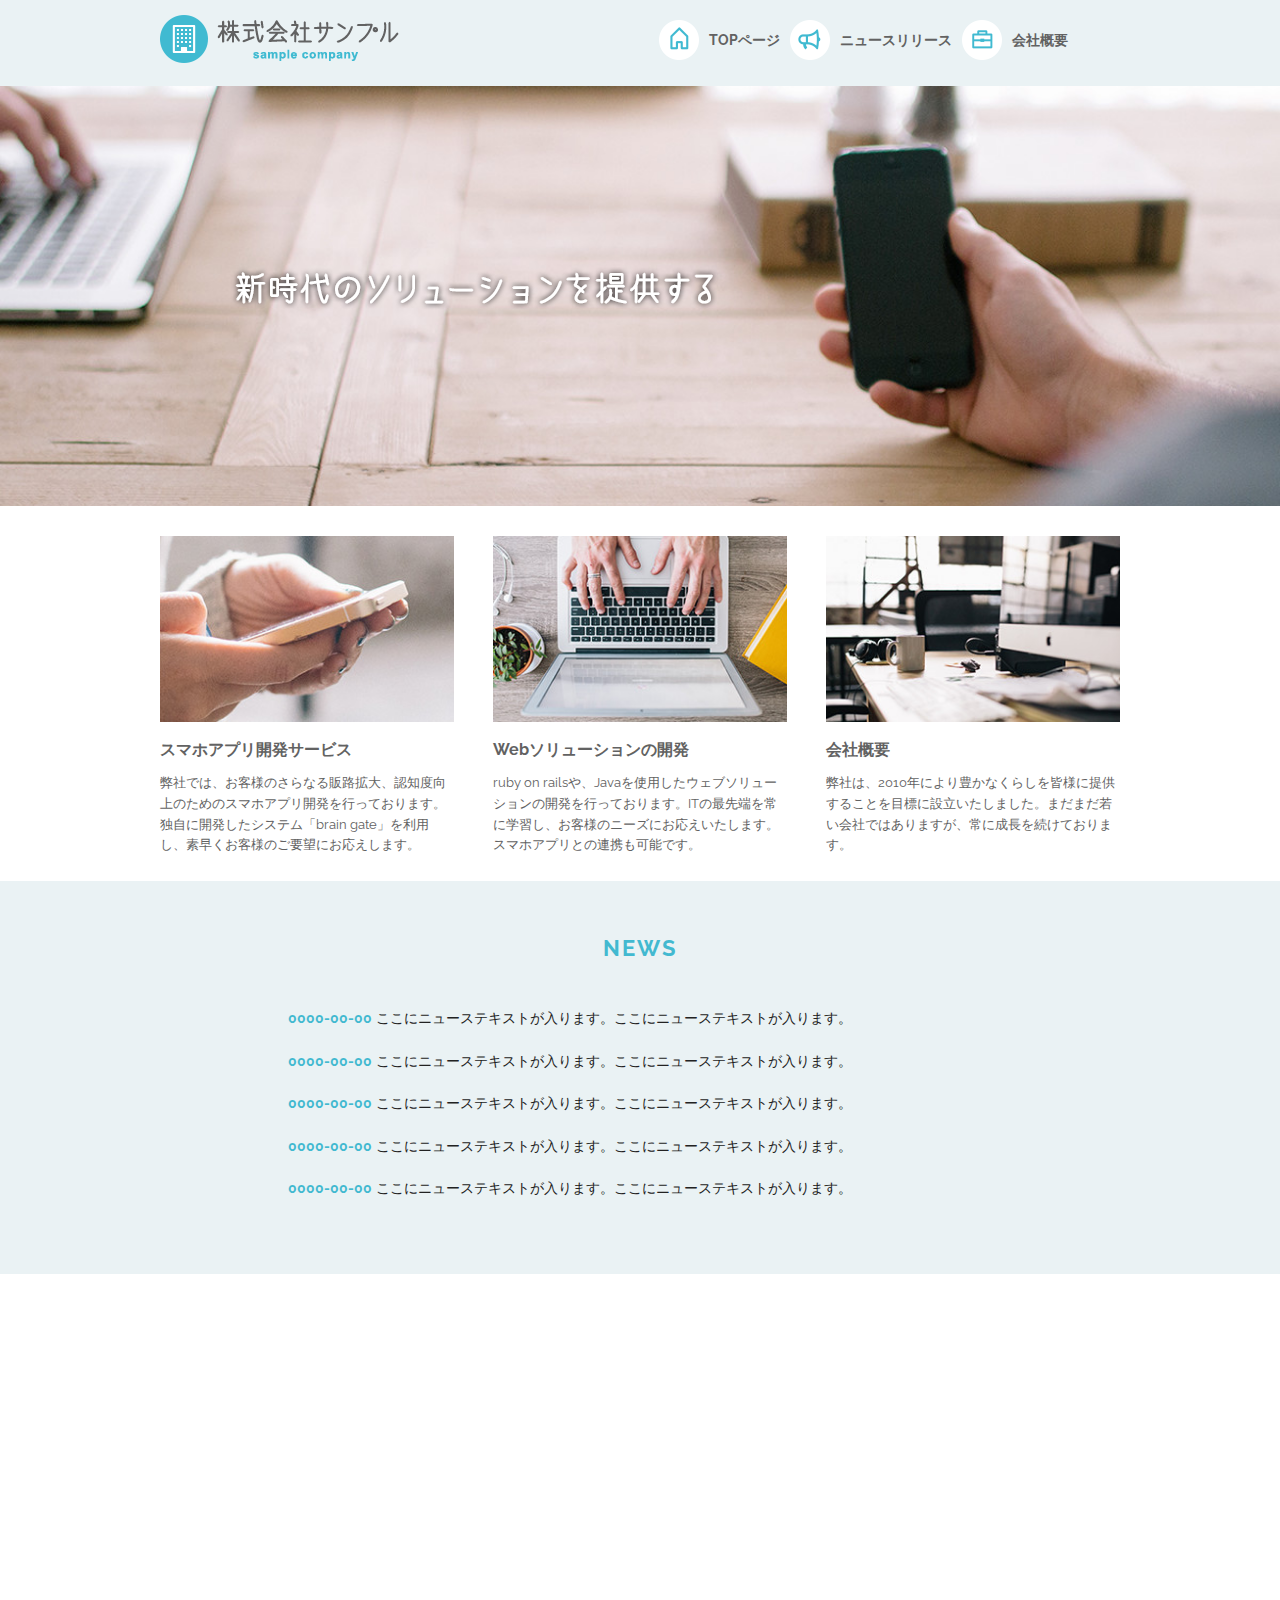
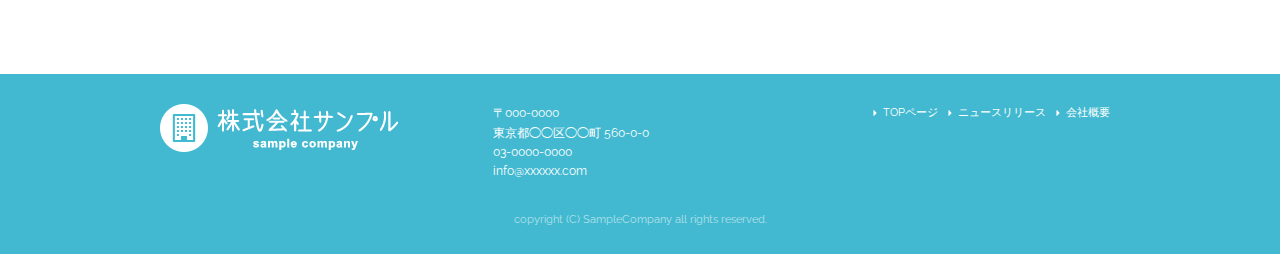
<file: index.html>
<!DOCTYPE html>
<html lang="ja">
<head>

  <!-- Basic Page Needs
  –––––––––––––––––––––––––––––––––––––––––––––––––– -->
  <meta charset="utf-8">
  <title>株式会社サンプル</title>
  <meta name="description" content="">
  <meta name="author" content="">

  <!-- Mobile Specific Metas
  –––––––––––––––––––––––––––––––––––––––––––––––––– -->
  <meta name="viewport" content="width=device-width, initial-scale=1">

  <!-- FONT
  –––––––––––––––––––––––––––––––––––––––––––––––––– -->
  <link href="//fonts.googleapis.com/css?family=Raleway:400,300,600" rel="stylesheet" type="text/css">

  <!-- CSS
  –––––––––––––––––––––––––––––––––––––––––––––––––– -->
  <link rel="stylesheet" href="css/normalize.css">
  <link rel="stylesheet" href="css/skeleton.css">
  <link rel="stylesheet" href="css/sample.css">

  <!-- Favicon
  –––––––––––––––––––––––––––––––––––––––––––––––––– -->
  <link rel="icon" type="image/png" href="images/favicon.png">

</head>
<body>

  <!-- Primary Page Layout
  –––––––––––––––––––––––––––––––––––––––––––––––––– -->
<header>
  <div id="header_in" class="container">
    <div class="row">
      <div class="six columns logo">

        <h1><a href="index.html"><img class="u-max-full-width" src="images/top/logo.png" alt="株式会社サンプル" srcset="images/top/logo@2x.png 2x" /></a></h1>

      </div>
      <div class="six columns navi">

        <div class="sp_navi">
          <img id="sp_navi_btn" class="u-max-full-width" src="images/top/sp_navi.png" alt="sp_navi" srcset="images/top/sp_navi@2x.png 2x" />

          <ul class="sp_navi_li">
            <li><a href="index.html">TOPページ</a></li>
            <li><a href="news.html">ニュースリリース</a></li>
            <li><a href="company.html">会社概要</a></li>
          </ul>
        </div>
        <!-- sp_navi -->

        <div class="pc_navi">

          <ul class="pc_navi_li">
            <li class="navi_toppage"><a href="index.html">TOPページ</a></li>
            <li class="navi_news"><a href="news.html">ニュースリリース</a></li>
            <li class="navi_company"><a href="company.html">会社概要</a></li>
          </ul>

        </div>
        <!-- pc_navi -->

      </div>
    </div>
    <!-- row -->
  </div>
  <!-- header_in -->
</header>


<div id="cover_area">
  <div class="container">

    <div class="row">
      <div class="twelve columns">

        <img class="u-max-full-width" src="images/top/cover_read.png" alt="新時代のソリューションを提供する" srcset="images/top/cover_read@2x.png 2x" />

      </div>
    </div>

  </div>
</div>
<!-- #cover -->



<div id="service_area">

  <div class="container">
    <div class="row">

      <div class="four columns">

        <img class="u-max-full-width" src="images/top/service_01.jpg" alt="スマホアプリ開発サービス" srcset="images/top/service_01@2x.jpg 2x" />

        <div class="service_title">スマホアプリ開発サービス</div>
        <p>弊社では、お客様のさらなる販路拡大、認知度向上のためのスマホアプリ開発を行っております。独自に開発したシステム「brain gate」を利用し、素早くお客様のご要望にお応えします。</p>

      </div><!-- column -->
      <div class="four columns">

        <img class="u-max-full-width" src="images/top/service_02.jpg" alt="Webソリューションの開発" srcset="images/top/service_02@2x.jpg 2x" />

        <div class="service_title">Webソリューションの開発</div>
        <p>ruby on railsや、Javaを使用したウェブソリューションの開発を行っております。ITの最先端を常に学習し、お客様のニーズにお応えいたします。スマホアプリとの連携も可能です。</p>

      </div><!-- column -->
      <div class="four columns">

        <img class="u-max-full-width" src="images/top/service_03.jpg" alt="会社概要" srcset="images/top/service_03@2x.jpg 2x" />

        <div class="service_title">会社概要</div>
        <p>弊社は、2010年により豊かなくらしを皆様に提供することを目標に設立いたしました。まだまだ若い会社ではありますが、常に成長を続けております。</p>

      </div><!-- column -->

    </div>
  </div>

</div>
<!-- #service_area -->

<div id="news_area">

  <div class="container">
    <div class="row">

      <div class="twelve columns">

        <div class="news_title">NEWS</div>

        <ul class="news_lists">
          <li><span>0000-00-00</span> ここにニューステキストが入ります。ここにニューステキストが入ります。</li>
          <li><span>0000-00-00</span> ここにニューステキストが入ります。ここにニューステキストが入ります。</li>
          <li><span>0000-00-00</span> ここにニューステキストが入ります。ここにニューステキストが入ります。</li>
          <li><span>0000-00-00</span> ここにニューステキストが入ります。ここにニューステキストが入ります。</li>
          <li><span>0000-00-00</span> ここにニューステキストが入ります。ここにニューステキストが入ります。</li>
        </ul>

      </div>

    </div>
  </div>

</div>
<!-- #news_area -->

<div id="googlemap_area">


  <script src="http://maps.google.com/maps/api/js?sensor=true"></script>
  <script type="text/javascript">
  function googleMap() {
  var latlng = new google.maps.LatLng(35.6694293,139.7189323);/* 座標 */
  var myOptions = {
  zoom: 16, /*拡大比率*/
  center: latlng,
  scrollwheel: false,
  disableDoubleClickZoom: true,
  draggable: false,
  mapTypeControlOptions: { mapTypeIds: ['style', google.maps.MapTypeId.ROADMAP] }
  };
  var map = new google.maps.Map(document.getElementById('map1'), myOptions);
  /*アイコン設定*/
  var icon = new google.maps.MarkerImage('images/top/pin.png',/*画像url*/
  new google.maps.Size(48,56),/*アイコンサイズ*/
  new google.maps.Point(0,0)/*アイコン位置*/
  );
  var markerOptions = {
  position: latlng,
  map: map,
  icon: icon,
  title: '株式会社サンプル',/*タイトル*/
  animation: google.maps.Animation.DROP/*アニメーション*/
  };
  var marker = new google.maps.Marker(markerOptions);
  /*取得スタイルの貼り付け*/
  var styleOptions = [
  {
  "stylers": [
  { "hue": '#eaf2f4' }
  ]
  }
  ];
  var styledMapOptions = { name: '株式会社サンプル' }/*地図右上のタイトル*/
  var sampleType = new google.maps.StyledMapType(styleOptions, styledMapOptions);
  map.mapTypes.set('style', sampleType);
  map.setMapTypeId('style');
  };
  google.maps.event.addDomListener(window, 'load', function() {
  googleMap();
  });
  </script>
  <div id="map1" style="width:100%; height:400px; margin:0 auto;"></div>


</div>
<!-- #googlemap_area -->

<footer>
  <div class="container">
    <div class="row">
      <div class="four columns sp">
        <img class="u-max-full-width" src="images/top/footer_logo.png" alt="株式会社サンプル" srcset="images/top/footer_logo@2x.png 2x" />
      </div>
      <!-- columns -->
      <div class="four columns foot_address sp">
        〒000-0000<br />
        東京都◯◯区◯◯町 560-0-0<br />
        03-0000-0000<br />
        info@xxxxxx.com
      </div>
      <!-- columns -->
      <div class="four columns">
        <ul class="foot_navi">
          <li><a href="">TOPページ</a></li>
          <li><a href="">ニュースリリース</a></li>
          <li><a href="">会社概要</a></li>
        </ul>
      </div>
      <!-- columns -->
    </div>
    <!-- row -->

    <div class="row">
      <div class="twelve columns sp">
        <p class="copy">copyright (C) SampleCompany all rights reserved.</p>
      </div>
      <!-- columns -->
    </div>
    <!-- row -->
  </div>
</footer>
<!-- //footer -->


<!-- End Document
  –––––––––––––––––––––––––––––––––––––––––––––––––– -->

<script type="text/javascript" src="//ajax.googleapis.com/ajax/libs/jquery/1.10.2/jquery.min.js"></script>

<script>
  $(function(){

    $(document).ready(function(){

      $("#sp_navi_btn").click(function () {
        $(this).next().slideToggle();
      });

    });

  });
</script>


</body>
</html>
</file>
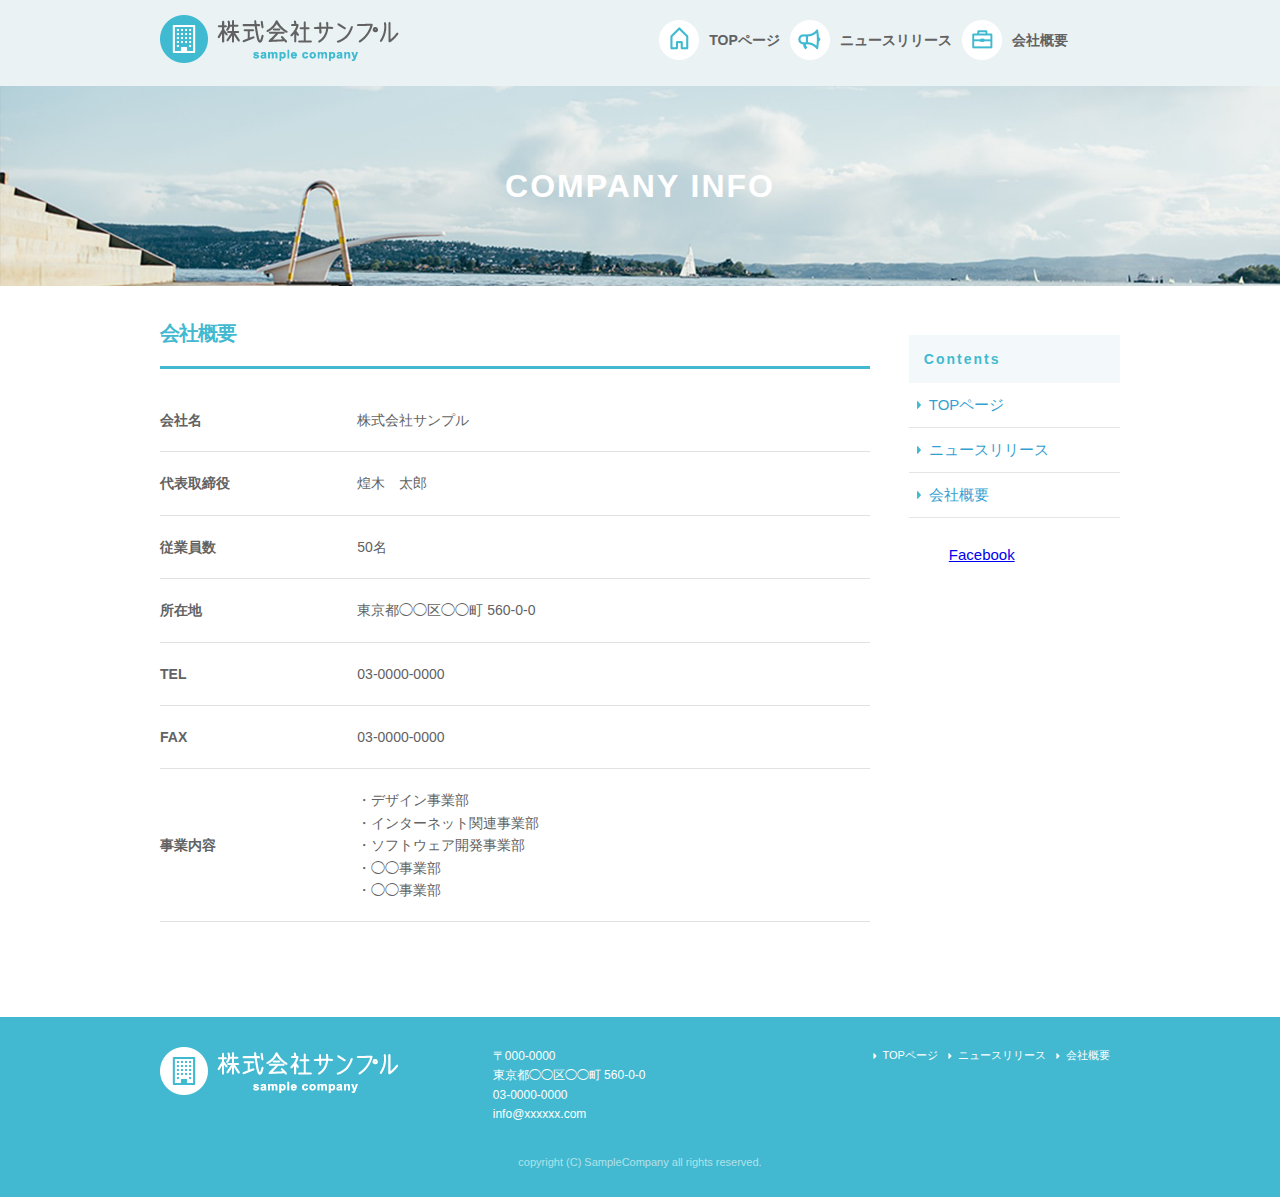
<file: company.html>
<!DOCTYPE html>
<html lang="ja">
  <head>

    <meta charset="utf-8">
    <title>COMPANY INFO | 株式会社サンプル</title>
    <meta name="description" content="">
    <meta name="author" content="">

    <meta name="viewport" content="width=device-width, initial-scale=1">

    <!-- <link href="//fonts.googleapis.com/css?family=Raleway:400,300,600" rel="stylesheet" type="text/css"> -->

    <link rel="stylesheet" href="css/normalize.css">
    <link rel="stylesheet" href="css/skeleton.css">
    <link rel="stylesheet" href="css/sample.css">

    <link rel="icon" type="image/png" href="images/favicon.png">

  </head>
  <body>

<div id="fb-root"></div>
<script>(function(d, s, id) {
  var js, fjs = d.getElementsByTagName(s)[0];
  if (d.getElementById(id)) return;
  js = d.createElement(s); js.id = id;
  js.src = "//connect.facebook.net/ja_JP/sdk.js#xfbml=1&version=v2.7";
  fjs.parentNode.insertBefore(js, fjs);
}(document, 'script', 'facebook-jssdk'));</script>


    <header>
      <div id="header_in" class="container">
        <div class="row">
          <div class="six columns logo">

            <h1><a href="index.html"><img class="u-max-full-width" src="images/top/logo.png" alt="株式会社サンプル" srcset="images/top/logo@2x.png 2x" /></a></h1>

          </div>
          <div class="six columns navi">

            <div class="sp_navi">
              <img id="sp_navi_btn" class="u-max-full-width" src="images/top/sp_navi.png" alt="sp_navi" srcset="images/top/sp_navi@2x.png 2x" />

              <ul class="sp_navi_li">
                <li><a href="index.html">TOPページ</a></li>
                <li><a href="news.html">ニュースリリース</a></li>
                <li><a href="company.html">会社概要</a></li>
              </ul>
            </div>
            <!-- sp_navi -->

            <div class="pc_navi">

              <ul class="pc_navi_li">
                <li class="navi_toppage"><a href="index.html">TOPページ</a></li>
                <li class="navi_news"><a href="news.html">ニュースリリース</a></li>
                <li class="navi_company"><a href="company.html">会社概要</a></li>
              </ul>

            </div>
            <!-- pc_navi -->

          </div>
        </div>
        <!-- row -->
      </div>
      <!-- header_in -->
    </header>

    <div id="sub_cover">
      <div class="conteiner">
        <div class="row">

          <div class="twelve columns">
            <h2>COMPANY INFO</h2>
          </div>

        </div>
      </div>
    </div>
    <!-- #sub_cover -->

    <div id="contents">
      <div class="container">
        <div class="row">

          <div id="main" class="nine columns">
            <h2 class="company_title">会社概要</h2>

            <table class="u-full-width">
              <tr>
                <th>会社名</th>
                <td>株式会社サンプル</td>
              </tr>
              <tr>
                <th>代表取締役</th>
                <td>煌木　太郎</td>
              </tr>
              <tr>
                <th>従業員数</th>
                <td>50名</td>
              </tr>
              <tr>
                <th>所在地</th>
                <td>東京都◯◯区◯◯町 560-0-0</td>
              </tr>
              <tr>
                <th>TEL</th>
                <td>03-0000-0000</td>
              </tr>
              <tr>
                <th>FAX</th>
                <td>03-0000-0000</td>
              </tr>
              <tr>
                <th>事業内容</th>
                <td>
                  ・デザイン事業部<br />
                  ・インターネット関連事業部<br />
                  ・ソフトウェア開発事業部<br />
                  ・◯◯事業部<br />
                  ・◯◯事業部
                </td>
              </tr>
            </table>


          </div>

          <div id="sidebar" class="three columns">

            <div class="pc_sidemenu">
              <h3>Contents</h3>

              <ul>
                <li><a href="index.html">TOPページ</a></li>
                <li><a href="news.html">ニュースリリース</a></li>
                <li><a href="company.html">会社概要</a></li>
              </ul>
            </div>

            <div class="fb-page" data-href="https://www.facebook.com/facebook" data-tabs="timeline" data-width="180" data-small-header="false" data-adapt-container-width="true" data-hide-cover="false" data-show-facepile="true"><blockquote cite="https://www.facebook.com/facebook" class="fb-xfbml-parse-ignore"><a href="https://www.facebook.com/facebook">Facebook</a></blockquote></div>

          </div>

        </div>
      </div>
    </div>
    <!-- #contents -->


    <footer>
      <div class="container">
        <div class="row">
          <div class="four columns sp">
            <img class="u-max-full-width" src="images/top/footer_logo.png" alt="株式会社サンプル" srcset="images/top/footer_logo@2x.png 2x" />
          </div>
          <!-- columns -->
          <div class="four columns foot_address sp">
            〒000-0000<br />
            東京都◯◯区◯◯町 560-0-0<br />
            03-0000-0000<br />
            info@xxxxxx.com
          </div>
          <!-- columns -->
          <div class="four columns">
            <ul class="foot_navi">
              <li><a href="index.html">TOPページ</a></li>
              <li><a href="news.html">ニュースリリース</a></li>
              <li><a href="company.html">会社概要</a></li>
            </ul>
          </div>

          <!-- columns -->
        </div>
        <!-- row -->

        <div class="row">
          <div class="twelve columns sp">
            <p class="copy">copyright (C) SampleCompany all rights reserved.</p>
          </div>
          <!-- columns -->
        </div>
        <!-- row -->
      </div>
    </footer>
    <!-- //footer -->


    <script type="text/javascript" src="//ajax.googleapis.com/ajax/libs/jquery/1.10.2/jquery.min.js"></script>

    <script>
$(function(){

  $(document).ready(function(){

    $("#sp_navi_btn").click(function () {
      $(this).next().slideToggle();
    });

  });

});
    </script>


  </body>
</html>
</file>
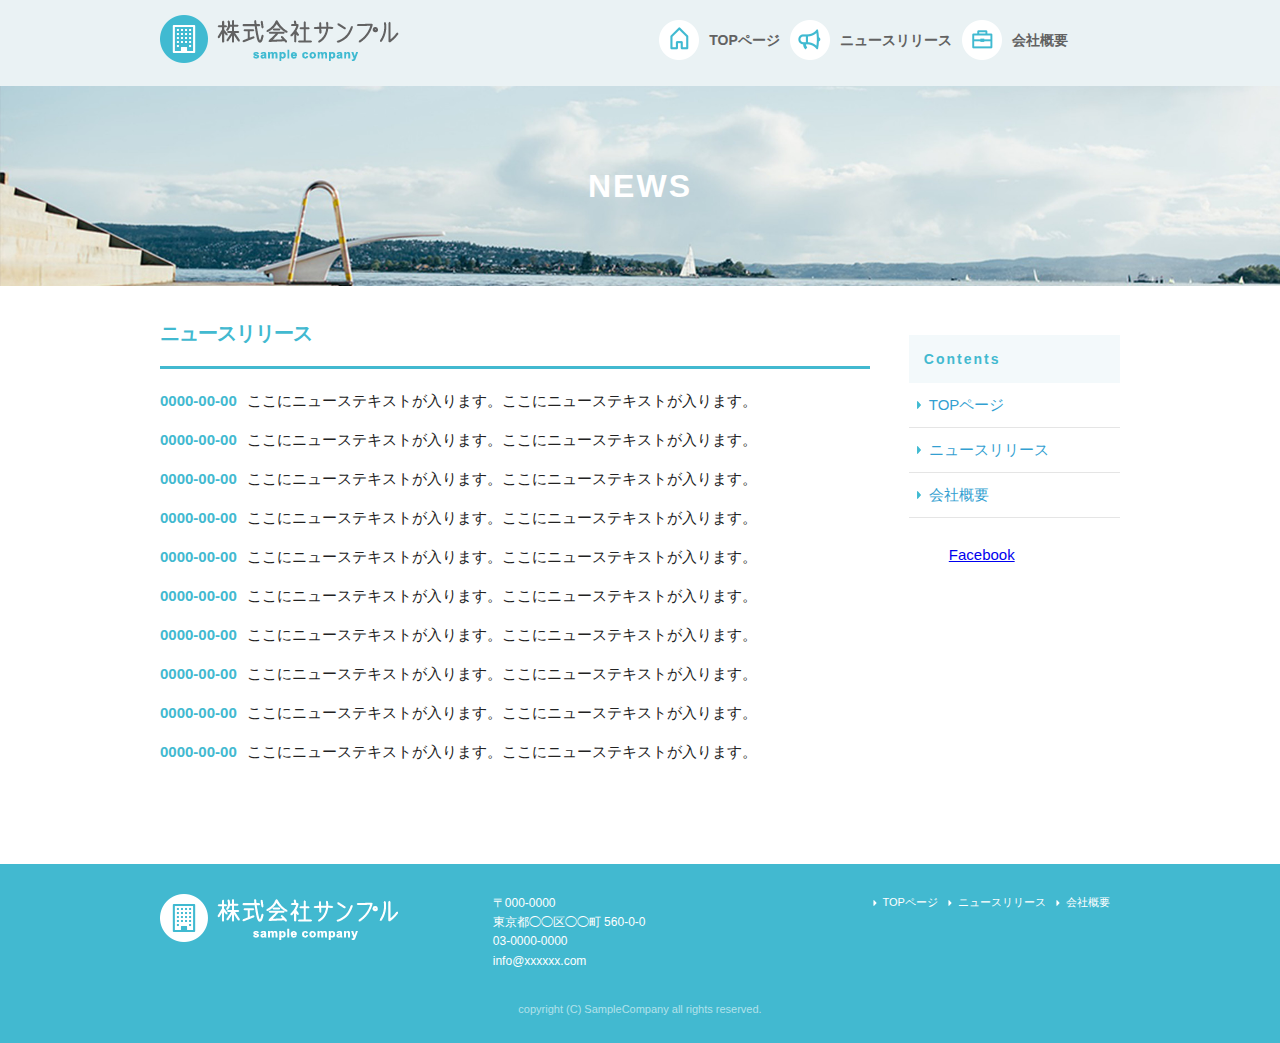
<file: news.html>
<!DOCTYPE html>
<html lang="ja">
<head>

  <meta charset="utf-8">
  <title>NEWS | 株式会社サンプル</title>
  <meta name="description" content="">
  <meta name="author" content="">

  <meta name="viewport" content="width=device-width, initial-scale=1">

  <link rel="stylesheet" href="css/normalize.css">
  <link rel="stylesheet" href="css/skeleton.css">
  <link rel="stylesheet" href="css/sample.css">

  <link rel="icon" type="image/png" href="images/favicon.png">

</head>
<body>

<div id="fb-root"></div>
<script>(function(d, s, id) {
  var js, fjs = d.getElementsByTagName(s)[0];
  if (d.getElementById(id)) return;
  js = d.createElement(s); js.id = id;
  js.src = "//connect.facebook.net/ja_JP/sdk.js#xfbml=1&version=v2.7";
  fjs.parentNode.insertBefore(js, fjs);
}(document, 'script', 'facebook-jssdk'));</script>

<header>
  <div id="header_in" class="container">
    <div class="row">
      <div class="six columns logo">

        <h1><a href="index.html"><img class="u-max-full-width" src="images/top/logo.png" alt="株式会社サンプル" srcset="images/top/logo@2x.png 2x" /></a></h1>

      </div>
      <div class="six columns navi">

        <div class="sp_navi">
          <img id="sp_navi_btn" class="u-max-full-width" src="images/top/sp_navi.png" alt="sp_navi" srcset="images/top/sp_navi@2x.png 2x" />

          <ul class="sp_navi_li">
            <li><a href="index.html">TOPページ</a></li>
            <li><a href="news.html">ニュースリリース</a></li>
            <li><a href="company.html">会社概要</a></li>
          </ul>
        </div>
        <!-- sp_navi -->

        <div class="pc_navi">

          <ul class="pc_navi_li">
            <li class="navi_toppage"><a href="index.html">TOPページ</a></li>
            <li class="navi_news"><a href="news.html">ニュースリリース</a></li>
            <li class="navi_company"><a href="company.html">会社概要</a></li>
          </ul>

        </div>
        <!-- pc_navi -->

      </div>
    </div>
    <!-- row -->
  </div>
  <!-- header_in -->
</header>

<div id="sub_cover">
  <div class="conteiner">
    <div class="row">

      <div class="twelve columns">
        <h2>NEWS</h2>
      </div>

    </div>
  </div>
</div>
<!-- #sub_cover -->

<div id="contents">
  <div class="container">
    <div class="row">

      <div id="main" class="nine columns">
        <h2>ニュースリリース</h2>

        <ul class="news_li">
          <li><span>0000-00-00</span>ここにニューステキストが入ります。ここにニューステキストが入ります。</li>
          <li><span>0000-00-00</span>ここにニューステキストが入ります。ここにニューステキストが入ります。</li>
          <li><span>0000-00-00</span>ここにニューステキストが入ります。ここにニューステキストが入ります。</li>
          <li><span>0000-00-00</span>ここにニューステキストが入ります。ここにニューステキストが入ります。</li>
          <li><span>0000-00-00</span>ここにニューステキストが入ります。ここにニューステキストが入ります。</li>
          <li><span>0000-00-00</span>ここにニューステキストが入ります。ここにニューステキストが入ります。</li>
          <li><span>0000-00-00</span>ここにニューステキストが入ります。ここにニューステキストが入ります。</li>
          <li><span>0000-00-00</span>ここにニューステキストが入ります。ここにニューステキストが入ります。</li>
          <li><span>0000-00-00</span>ここにニューステキストが入ります。ここにニューステキストが入ります。</li>
          <li><span>0000-00-00</span>ここにニューステキストが入ります。ここにニューステキストが入ります。</li>
        </ul>
      </div>

      <div id="sidebar" class="three columns">

        <div class="pc_sidemenu">
          <h3>Contents</h3>

          <ul>
            <li><a href="index.html">TOPページ</a></li>
            <li><a href="news.html">ニュースリリース</a></li>
            <li><a href="company.html">会社概要</a></li>
          </ul>
        </div>

        <div class="fb-page" data-href="https://www.facebook.com/facebook" data-tabs="timeline" data-width="180" data-small-header="false" data-adapt-container-width="true" data-hide-cover="false" data-show-facepile="true"><blockquote cite="https://www.facebook.com/facebook" class="fb-xfbml-parse-ignore"><a href="https://www.facebook.com/facebook">Facebook</a></blockquote></div>

      </div>

    </div>
  </div>
</div>
<!-- #contents -->


<footer>
  <div class="container">
    <div class="row">
      <div class="four columns sp">
        <img class="u-max-full-width" src="images/top/footer_logo.png" alt="株式会社サンプル" srcset="images/top/footer_logo@2x.png 2x" />
      </div>
      <!-- columns -->
      <div class="four columns foot_address sp">
        〒000-0000<br />
        東京都◯◯区◯◯町 560-0-0<br />
        03-0000-0000<br />
        info@xxxxxx.com
      </div>
      <!-- columns -->
      <div class="four columns">
        <ul class="foot_navi">
          <li><a href="index.html">TOPページ</a></li>
          <li><a href="news.html">ニュースリリース</a></li>
          <li><a href="company.html">会社概要</a></li>
        </ul>
      </div>
      <!-- columns -->
    </div>
    <!-- row -->


    <div class="row">
      <div class="twelve columns sp">
        <p class="copy">copyright (C) SampleCompany all rights reserved.</p>
      </div>
      <!-- columns -->
    </div>
    <!-- row -->
  </div>
</footer>
<!-- //footer -->



<script type="text/javascript" src="//ajax.googleapis.com/ajax/libs/jquery/1.10.2/jquery.min.js"></script>

<script>
  $(function(){

    $(document).ready(function(){

      $("#sp_navi_btn").click(function () {
        $(this).next().slideToggle();
      });

    });

  });
</script>


</body>
</html>
</file>
<file: css/skeleton.css>
/*
* Skeleton V2.0.4
* Copyright 2014, Dave Gamache
* www.getskeleton.com
* Free to use under the MIT license.
* http://www.opensource.org/licenses/mit-license.php
* 12/29/2014
*/


/* Table of contents
––––––––––––––––––––––––––––––––––––––––––––––––––
- Grid
- Base Styles
- Typography
- Links
- Buttons
- Forms
- Lists
- Code
- Tables
- Spacing
- Utilities
- Clearing
- Media Queries
*/


/* Grid
–––––––––––––––––––––––––––––––––––––––––––––––––– */
.container {
  position: relative;
  width: 100%;
  max-width: 960px;
  margin: 0 auto;
  padding: 0 20px;
  box-sizing: border-box; }
.column,
.columns {
  width: 100%;
  float: left;
  box-sizing: border-box; }

/* For devices larger than 400px */
@media (min-width: 400px) {
  .container {
    width: 85%;
    padding: 0; }
}

/* For devices larger than 550px */
@media (min-width: 550px) {
  .container {
    width: 80%; }
  .column,
  .columns {
    margin-left: 4%; }
  .column:first-child,
  .columns:first-child {
    margin-left: 0; }

  .one.column,
  .one.columns                    { width: 4.66666666667%; }
  .two.columns                    { width: 13.3333333333%; }
  .three.columns                  { width: 22%;            }
  .four.columns                   { width: 30.6666666667%; }
  .five.columns                   { width: 39.3333333333%; }
  .six.columns                    { width: 48%;            }
  .seven.columns                  { width: 56.6666666667%; }
  .eight.columns                  { width: 65.3333333333%; }
  .nine.columns                   { width: 74.0%;          }
  .ten.columns                    { width: 82.6666666667%; }
  .eleven.columns                 { width: 91.3333333333%; }
  .twelve.columns                 { width: 100%; margin-left: 0; }

  .one-third.column               { width: 30.6666666667%; }
  .two-thirds.column              { width: 65.3333333333%; }

  .one-half.column                { width: 48%; }

  /* Offsets */
  .offset-by-one.column,
  .offset-by-one.columns          { margin-left: 8.66666666667%; }
  .offset-by-two.column,
  .offset-by-two.columns          { margin-left: 17.3333333333%; }
  .offset-by-three.column,
  .offset-by-three.columns        { margin-left: 26%;            }
  .offset-by-four.column,
  .offset-by-four.columns         { margin-left: 34.6666666667%; }
  .offset-by-five.column,
  .offset-by-five.columns         { margin-left: 43.3333333333%; }
  .offset-by-six.column,
  .offset-by-six.columns          { margin-left: 52%;            }
  .offset-by-seven.column,
  .offset-by-seven.columns        { margin-left: 60.6666666667%; }
  .offset-by-eight.column,
  .offset-by-eight.columns        { margin-left: 69.3333333333%; }
  .offset-by-nine.column,
  .offset-by-nine.columns         { margin-left: 78.0%;          }
  .offset-by-ten.column,
  .offset-by-ten.columns          { margin-left: 86.6666666667%; }
  .offset-by-eleven.column,
  .offset-by-eleven.columns       { margin-left: 95.3333333333%; }

  .offset-by-one-third.column,
  .offset-by-one-third.columns    { margin-left: 34.6666666667%; }
  .offset-by-two-thirds.column,
  .offset-by-two-thirds.columns   { margin-left: 69.3333333333%; }

  .offset-by-one-half.column,
  .offset-by-one-half.columns     { margin-left: 52%; }

}


/* Base Styles
–––––––––––––––––––––––––––––––––––––––––––––––––– */
/* NOTE
html is set to 62.5% so that all the REM measurements throughout Skeleton
are based on 10px sizing. So basically 1.5rem = 15px :) */
html {
  font-size: 62.5%; }
body {
  font-size: 1.5em; /* currently ems cause chrome bug misinterpreting rems on body element */
  line-height: 1.6;
  font-weight: 400;
  font-family: "Raleway", "HelveticaNeue", "Helvetica Neue", Helvetica, Arial, sans-serif;
  color: #222; }


/* Typography
–––––––––––––––––––––––––––––––––––––––––––––––––– */
h1, h2, h3, h4, h5, h6 {
  margin-top: 0;
  margin-bottom: 2rem;
  font-weight: 300; }
h1 { font-size: 4.0rem; line-height: 1.2;  letter-spacing: -.1rem;}
h2 { font-size: 3.6rem; line-height: 1.25; letter-spacing: -.1rem; }
h3 { font-size: 3.0rem; line-height: 1.3;  letter-spacing: -.1rem; }
h4 { font-size: 2.4rem; line-height: 1.35; letter-spacing: -.08rem; }
h5 { font-size: 1.8rem; line-height: 1.5;  letter-spacing: -.05rem; }
h6 { font-size: 1.5rem; line-height: 1.6;  letter-spacing: 0; }

/* Larger than phablet */
@media (min-width: 550px) {
  h1 { font-size: 5.0rem; }
  h2 { font-size: 4.2rem; }
  h3 { font-size: 3.6rem; }
  h4 { font-size: 3.0rem; }
  h5 { font-size: 2.4rem; }
  h6 { font-size: 1.5rem; }
}

p {
  margin-top: 0; }


/* Links
–––––––––––––––––––––––––––––––––––––––––––––––––– */
a {
  color: #1EAEDB; }
a:hover {
  color: #0FA0CE; }


/* Buttons
–––––––––––––––––––––––––––––––––––––––––––––––––– */
.button,
button,
input[type="submit"],
input[type="reset"],
input[type="button"] {
  display: inline-block;
  height: 38px;
  padding: 0 30px;
  color: #555;
  text-align: center;
  font-size: 11px;
  font-weight: 600;
  line-height: 38px;
  letter-spacing: .1rem;
  text-transform: uppercase;
  text-decoration: none;
  white-space: nowrap;
  background-color: transparent;
  border-radius: 4px;
  border: 1px solid #bbb;
  cursor: pointer;
  box-sizing: border-box; }
.button:hover,
button:hover,
input[type="submit"]:hover,
input[type="reset"]:hover,
input[type="button"]:hover,
.button:focus,
button:focus,
input[type="submit"]:focus,
input[type="reset"]:focus,
input[type="button"]:focus {
  color: #333;
  border-color: #888;
  outline: 0; }
.button.button-primary,
button.button-primary,
input[type="submit"].button-primary,
input[type="reset"].button-primary,
input[type="button"].button-primary {
  color: #FFF;
  background-color: #33C3F0;
  border-color: #33C3F0; }
.button.button-primary:hover,
button.button-primary:hover,
input[type="submit"].button-primary:hover,
input[type="reset"].button-primary:hover,
input[type="button"].button-primary:hover,
.button.button-primary:focus,
button.button-primary:focus,
input[type="submit"].button-primary:focus,
input[type="reset"].button-primary:focus,
input[type="button"].button-primary:focus {
  color: #FFF;
  background-color: #1EAEDB;
  border-color: #1EAEDB; }


/* Forms
–––––––––––––––––––––––––––––––––––––––––––––––––– */
input[type="email"],
input[type="number"],
input[type="search"],
input[type="text"],
input[type="tel"],
input[type="url"],
input[type="password"],
textarea,
select {
  height: 38px;
  padding: 6px 10px; /* The 6px vertically centers text on FF, ignored by Webkit */
  background-color: #fff;
  border: 1px solid #D1D1D1;
  border-radius: 4px;
  box-shadow: none;
  box-sizing: border-box; }
/* Removes awkward default styles on some inputs for iOS */
input[type="email"],
input[type="number"],
input[type="search"],
input[type="text"],
input[type="tel"],
input[type="url"],
input[type="password"],
textarea {
  -webkit-appearance: none;
     -moz-appearance: none;
          appearance: none; }
textarea {
  min-height: 65px;
  padding-top: 6px;
  padding-bottom: 6px; }
input[type="email"]:focus,
input[type="number"]:focus,
input[type="search"]:focus,
input[type="text"]:focus,
input[type="tel"]:focus,
input[type="url"]:focus,
input[type="password"]:focus,
textarea:focus,
select:focus {
  border: 1px solid #33C3F0;
  outline: 0; }
label,
legend {
  display: block;
  margin-bottom: .5rem;
  font-weight: 600; }
fieldset {
  padding: 0;
  border-width: 0; }
input[type="checkbox"],
input[type="radio"] {
  display: inline; }
label > .label-body {
  display: inline-block;
  margin-left: .5rem;
  font-weight: normal; }


/* Lists
–––––––––––––––––––––––––––––––––––––––––––––––––– */
ul {
  list-style: circle inside; }
ol {
  list-style: decimal inside; }
ol, ul {
  padding-left: 0;
  margin-top: 0; }
ul ul,
ul ol,
ol ol,
ol ul {
  margin: 1.5rem 0 1.5rem 3rem;
  font-size: 90%; }
li {
  margin-bottom: 1rem; }


/* Code
–––––––––––––––––––––––––––––––––––––––––––––––––– */
code {
  padding: .2rem .5rem;
  margin: 0 .2rem;
  font-size: 90%;
  white-space: nowrap;
  background: #F1F1F1;
  border: 1px solid #E1E1E1;
  border-radius: 4px; }
pre > code {
  display: block;
  padding: 1rem 1.5rem;
  white-space: pre; }


/* Tables
–––––––––––––––––––––––––––––––––––––––––––––––––– */
th,
td {
  padding: 12px 15px;
  text-align: left;
  border-bottom: 1px solid #E1E1E1; }
th:first-child,
td:first-child {
  padding-left: 0; }
th:last-child,
td:last-child {
  padding-right: 0; }


/* Spacing
–––––––––––––––––––––––––––––––––––––––––––––––––– */
button,
.button {
  margin-bottom: 1rem; }
input,
textarea,
select,
fieldset {
  margin-bottom: 1.5rem; }
pre,
blockquote,
dl,
figure,
table,
p,
ul,
ol,
form {
  margin-bottom: 2.5rem; }


/* Utilities
–––––––––––––––––––––––––––––––––––––––––––––––––– */
.u-full-width {
  width: 100%;
  box-sizing: border-box; }
.u-max-full-width {
  max-width: 100%;
  box-sizing: border-box; }
.u-pull-right {
  float: right; }
.u-pull-left {
  float: left; }


/* Misc
–––––––––––––––––––––––––––––––––––––––––––––––––– */
hr {
  margin-top: 3rem;
  margin-bottom: 3.5rem;
  border-width: 0;
  border-top: 1px solid #E1E1E1; }


/* Clearing
–––––––––––––––––––––––––––––––––––––––––––––––––– */

/* Self Clearing Goodness */
.container:after,
.row:after,
.u-cf {
  content: "";
  display: table;
  clear: both; }


/* Media Queries
–––––––––––––––––––––––––––––––––––––––––––––––––– */
/*
Note: The best way to structure the use of media queries is to create the queries
near the relevant code. For example, if you wanted to change the styles for buttons
on small devices, paste the mobile query code up in the buttons section and style it
there.
*/


/* Larger than mobile */
@media (min-width: 400px) {}

/* Larger than phablet (also point when grid becomes active) */
@media (min-width: 550px) {}

/* Larger than tablet */
@media (min-width: 750px) {}

/* Larger than desktop */
@media (min-width: 1000px) {}

/* Larger than Desktop HD */
@media (min-width: 1200px) {}
</file>
<file: css/sample.css>
@charset "UTF-8";
html {
  font-size: 62.5%; }

/**************************************/
header {
  background: #eaf2f4; }
  header #header_in {
    padding-top: 10px;
    padding-bottom: 4px; }
  @media (max-width: 550px) {
    header .logo {
      width: 190px; }
    header .navi {
      width: 40px;
      float: right; } }
  header .sp_navi_li {
    width: 180px;
    position: absolute;
    top: 50px;
    right: 2%;
    border: 1px solid #eee;
    background: white;
    margin: 0;
    padding: 0;
    display: none;
    z-index: 100; }
    header .sp_navi_li li {
      list-style: none;
      margin: 0;
      padding: 0; }
      header .sp_navi_li li a {
        display: block;
        padding: 10px 8px;
        border-bottom: 1px solid #eee;
        font-size: 14px;
        text-decoration: none; }
  @media (min-width: 550px) {
    header .sp_navi {
      display: none; }
    header #header_in {
      padding: 15px 0 10px 0; }
    header .pc_navi_li {
      margin: 0;
      padding: 0; }
      header .pc_navi_li li {
        list-style: none;
        margin: 5px 0 0 0;
        padding: 0; }
        header .pc_navi_li li a {
          color: #626262;
          text-decoration: none;
          font-weight: bold;
          font-size: 14px;
          font-size: 1.4rem;
          float: left;
          padding-right: 10px; }
        header .pc_navi_li li a:hover {
          color: #42b9d0; }
      header .pc_navi_li li.navi_toppage a {
        background-repeat: no-repeat;
        display: inline-block;
        line-height: 40px;
        padding-left: 50px;
        background-image: url("../images/top/navi_top.png");
        background-size: 40px 40px; } }
    @media screen and (min-width: 550px) and (-webkit-min-device-pixel-ratio: 2), (min-width: 550px) and (min-resolution: 2dppx) {
      header .pc_navi_li li.navi_toppage a {
        background-image: url("../images/top/navi_top@2x.png"); } }
  @media (min-width: 550px) {
      header .pc_navi_li li.navi_news a {
        background-repeat: no-repeat;
        display: inline-block;
        line-height: 40px;
        padding-left: 50px;
        background-image: url("../images/top/navi_news.png");
        background-size: 40px 40px; } }
    @media screen and (min-width: 550px) and (-webkit-min-device-pixel-ratio: 2), (min-width: 550px) and (min-resolution: 2dppx) {
      header .pc_navi_li li.navi_news a {
        background-image: url("../images/top/navi_news@2x.png"); } }
  @media (min-width: 550px) {
      header .pc_navi_li li.navi_company a {
        background-repeat: no-repeat;
        display: inline-block;
        line-height: 40px;
        padding-left: 50px;
        background-image: url("../images/top/navi_company.png");
        background-size: 40px 40px; } }
    @media screen and (min-width: 550px) and (-webkit-min-device-pixel-ratio: 2), (min-width: 550px) and (min-resolution: 2dppx) {
      header .pc_navi_li li.navi_company a {
        background-image: url("../images/top/navi_company@2x.png"); } }

  @media (max-width: 550px) {
    header .pc_navi {
      display: none; } }

#cover_area {
  text-align: center;
  padding: 80px 0;
  background-image: url("../images/top/cover.jpg");
  background-size: cover; }
  @media screen and (-webkit-min-device-pixel-ratio: 2), (min-resolution: 2dppx) {
    #cover_area {
      background-image: url("../images/top/cover@2x.jpg"); } }
  @media (min-width: 550px) {
    #cover_area {
      text-align: left;
      height: 420px;
      padding: 0; }
      #cover_area img {
        margin-top: 180px;
        margin-left: 70px; } }

#service_area {
  padding-top: 20px; }
  @media (min-width: 550px) {
    #service_area {
      padding-top: 30px; } }
  #service_area .columns {
    color: #626262; }
    #service_area .columns .service_title {
      font-size: 18px;
      font-size: 1.8rem;
      font-weight: bold;
      margin-top: 8px; }
    #service_area .columns p {
      font-size: 15px;
      font-size: 1.5rem;
      margin-top: 10px; }
    @media (min-width: 550px) {
      #service_area .columns .service_title {
        font-size: 16px;
        font-size: 1.6rem; }
      #service_area .columns p {
        font-size: 13px;
        font-size: 1.3rem; } }

#news_area {
  background-color: #eaf2f4; }
  @media (min-width: 550px) {
    #news_area .container {
      padding: 0px 10% 50px 10%; } }
  #news_area .news_title {
    text-align: center;
    font-size: 26px;
    font-size: 2.6rem;
    color: #42b9d0;
    padding: 15px 0 10px 0;
    font-weight: bold;
    letter-spacing: 0.2rem; }
  #news_area .news_lists li {
    list-style: none;
    font-size: 15px;
    font-size: 1.5rem; }
    #news_area .news_lists li span {
      color: #42b9d0;
      font-weight: bold;
      display: block;
      margin-bottom: 3px; }
  @media (min-width: 550px) {
    #news_area .news_title {
      text-align: center;
      font-size: 22px;
      font-size: 2.2rem;
      color: #42b9d0;
      padding: 50px 0 41px 0;
      letter-spacing: 0.2rem; }
    #news_area .news_lists li {
      list-style: none;
      font-size: 14px;
      font-size: 1.4rem;
      margin-bottom: 20px; }
      #news_area .news_lists li span {
        color: #42b9d0;
        font-weight: bold;
        display: inline;
        margin-bottom: 0px; } }

footer {
  background-color: #42b9d0;
  color: #fff;
  padding-top: 20px; }
  @media (max-width: 550px) {
    footer .container {
      margin: 0;
      padding: 0; }
    footer .sp {
      padding: 0 6%;
      margin: 0 auto; }
    footer .foot_navi {
      margin-top: 20px; }
      footer .foot_navi li {
        list-style: none;
        margin-bottom: 1px; }
        footer .foot_navi li a {
          color: #42b9d0;
          background-color: #eaf2f4;
          display: block;
          text-align: center;
          font-weight: bold;
          text-decoration: none;
          font-size: 16px;
          font-size: 1.6rem;
          padding: 16px 0; } }
  footer .foot_address {
    font-size: 16px;
    font-size: 1.6rem;
    padding-top: 10px; }
  footer .copy {
    text-align: center;
    font-size: 11px;
    font-size: 1.1rem;
    color: #b2e1ea; }
  @media (min-width: 550px) {
    footer {
      padding-top: 30px; }
      footer .foot_address {
        padding: 0px;
        font-size: 12px;
        font-size: 1.2rem; }
      footer .foot_navi {
        float: right; }
        footer .foot_navi li {
          list-style: none;
          background-repeat: no-repeat;
          background-position: left center;
          display: inline-block;
          float: left;
          margin-right: 10px;
          font-size: 11px;
          font-size: 1.1rem;
          background-image: url("../images/top/foot_arroehead.png");
          background-size: 4px 6px; } }
      @media screen and (min-width: 550px) and (-webkit-min-device-pixel-ratio: 2), (min-width: 550px) and (min-resolution: 2dppx) {
        footer .foot_navi li {
          background-image: url("../images/top/foot_arroehead@2x.png"); } }
  @media (min-width: 550px) {
        footer .foot_navi a {
          color: white;
          padding-left: 10px;
          text-decoration: none; }
        footer .foot_navi a:hover {
          color: #eaf2f4; }
      footer .copy {
        margin-top: 30px; } }

h1 {
  margin: 0;
  padding: 0; }

/* ここから下はnews.html */
#sub_cover {
  padding: 40px 0;
  background-image: url("../images/news/sub_cover.jpg");
  background-size: cover; }
  #sub_cover h2 {
    text-align: center;
    color: white;
    font-size: 1.6rem;
    font-weight: bold;
    margin: 0;
    letter-spacing: 0.2em; }

#contents {
  padding-top: 20px; }
  #contents #main h2 {
    color: #42b9d0;
    border-bottom: 3px solid #42b9d0;
    font-size: 15px;
    font-size: 1.5rem;
    font-weight: bold;
    padding-bottom: 15px; }
  #contents #main .news_li li {
    list-style: none; }
    #contents #main .news_li li span {
      color: #42b9d0;
      display: block;
      font-weight: bold;
      margin-bottom: 3px; }
  #contents #sidebar .pc_sidemenu h3 {
    color: #42b9d0;
    font-size: 14px;
    font-size: 1.4rem;
    letter-spacing: 0.2rem;
    font-weight: bold;
    background-color: #f3f9fb;
    padding: 15px;
    margin-bottom: 0px;
    line-height: 1.3; }
  #contents #sidebar .pc_sidemenu li {
    list-style: none;
    display: block;
    border-bottom: 1px solid #e5e5e5;
    background-repeat: no-repeat;
    background-position: 8px center;
    margin-bottom: 0px;
    padding: 10px 10px 10px 20px;
    background-image: url("../images/news/side_arrow.png");
    background-size: 4px 8px; }
  #contents #sidebar .pc_sidemenu li a {
    color: #339fd1;
    text-decoration: none; }

a {
  background-color: transparent; }

a:-webkit-any-link {
  color: -webkit-link;
  text-decoration: underline;
  cursor: auto; }

h3 {
  display: block;
  font-size: 1.17em;
  -webkit-margin-before: 1em;
  -webkit-margin-after: 1em;
  -webkit-margin-start: 0px;
  -webkit-margin-end: 0px; }

@media (min-width: 550px) {
  #sub_cover {
    background-image: url("../images/news/sub_cover@2x.jpg");
    padding: 80px 0; }
    #sub_cover h2 {
      text-align: center;
      color: white;
      font-size: 3.2rem;
      font-weight: bold;
      margin: 0;
      letter-spacing: 0.2rem; }

  #contents {
    padding-top: 35px;
    padding-bottom: 70px; }
    #contents #main h2 {
      font-size: 20px;
      font-size: 2rem;
      padding-bottom: 20px; }
    #contents #main .news_li li span {
      display: inline-block;
      margin-bottom: 0;
      padding-right: 10px; }

  #contents #sidebar .pc_sidemenu li {
    background-image: url("../images/news/side_arrow@2x.png"); }

  #contents #main .news_li li {
    list-style: none;
    padding-bottom: 5px; } }
@media (max-width: 550px) {
  #contents #sidebar .pc_sidemenu {
    display: none; } }
/* ここから下はcompany.html */
#contents #main th {
  padding-right: 20px; }

#contents #main th, #contents #main td {
  padding: 20px 0;
  color: #626262;
  font-size: 14px;
  font-size: 1.4rem; }

/*# sourceMappingURL=sample.css.map */
</file>
